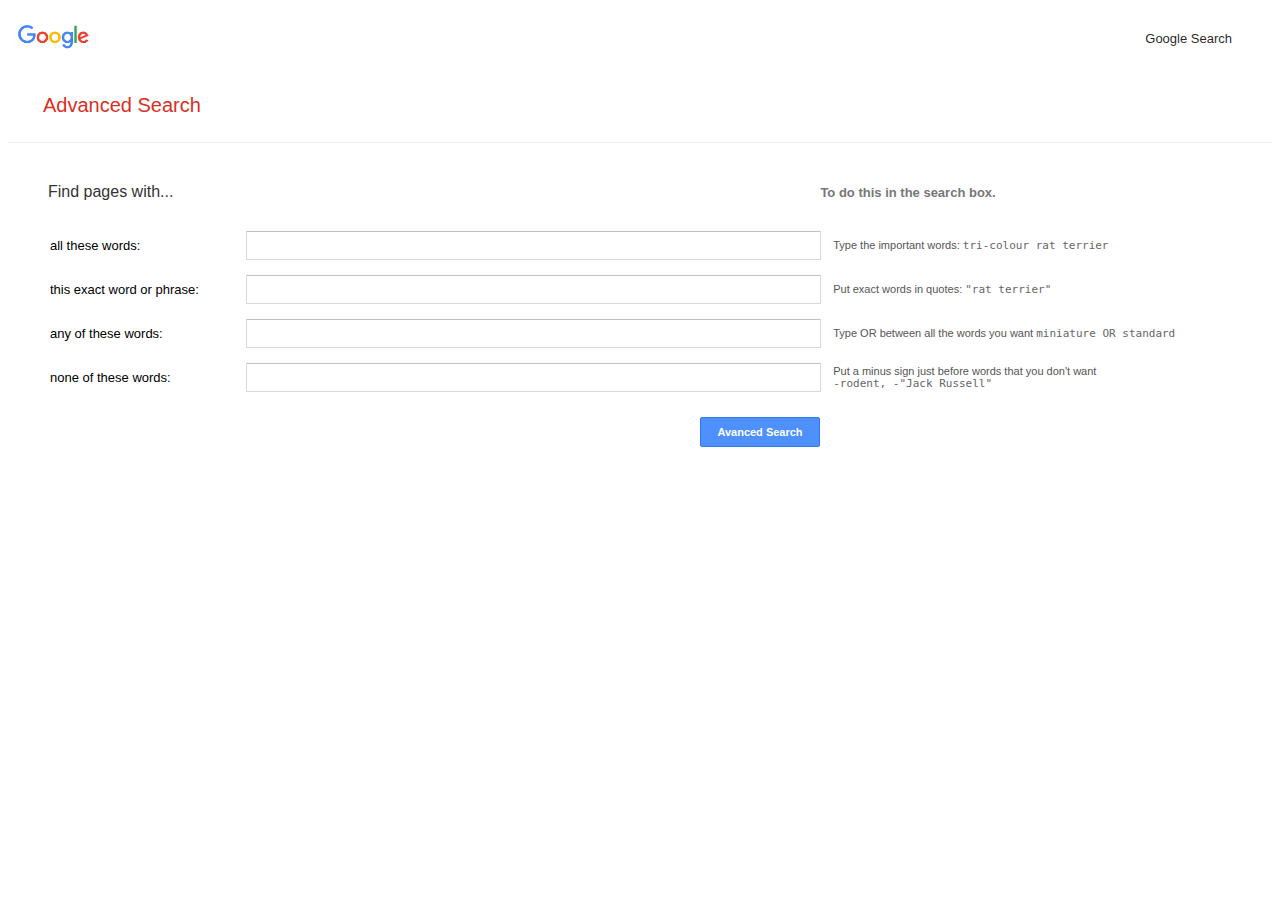
<file: advanced_search.html>
<!DOCTYPE html>
<html lang="en">
  <head>
    <meta charset="UTF-8" />
    <meta name="viewport" content="width=device-width, initial-scale=1.0" />
    <title>Google Advanced</title>
    <link rel="stylesheet" href="style.css" />
  </head>
  <body>
    <header>
      <nav id="advanced_nav">
        <a href="index.html"
          ><img src="google-text.png" alt="" id="google-text"
        /></a>
        <ul>
          <li>
            <a href="index.html" class="header-a-tag">Google Search</a>
          </li>
        </ul>
      </nav>
    </header>
    <div class="adv_search">
      <h2>Advanced Search</h2>
    </div>
    <div class="divider"></div>
    <form action="https://google.com/search">
      <div class="info-row">
        <div class="description">Find pages with...</div>
        <div class="blank-space"></div>
        <div class="instruction">To do this in the search box.</div>
      </div>
      <div class="input-row">
        <div class="text_description">all these words:</div>
        <div class="input_feild">
          <input type="text" name="as_q" />
        </div>
        <div class="example">
          Type the important words: <span>tri-colour rat terrier</span>
        </div>
      </div>
      <div class="input-row">
        <div class="text_description">this exact word or phrase:</div>
        <div class="input_feild">
          <input type="text" name="as_epq" />
        </div>
        <div class="example">
          Put exact words in quotes: <span>"rat terrier"</span>
        </div>
      </div>
      <div class="input-row">
        <div class="text_description">any of these words:</div>
        <div class="input_feild">
          <input type="text" name="as_oq" />
        </div>
        <div class="example">
          Type OR between all the words you want
          <span>miniature OR standard</span>
        </div>
      </div>
      <div class="input-row">
        <div class="text_description">none of these words:</div>
        <div class="input_feild">
          <input type="text" name="as_eq" />
        </div>
        <div class="example">
          Put a minus sign just before words that you don't want
          <span>-rodent, -"Jack Russell"</span>
        </div>
      </div>
      <div class="input-row">
        <div class="text_description"></div>
        <div class="adv_button">
          <input type="submit" value="Avanced Search" name="btnK" />
        </div>
      </div>
    </form>
  </body>
</html>
</file>
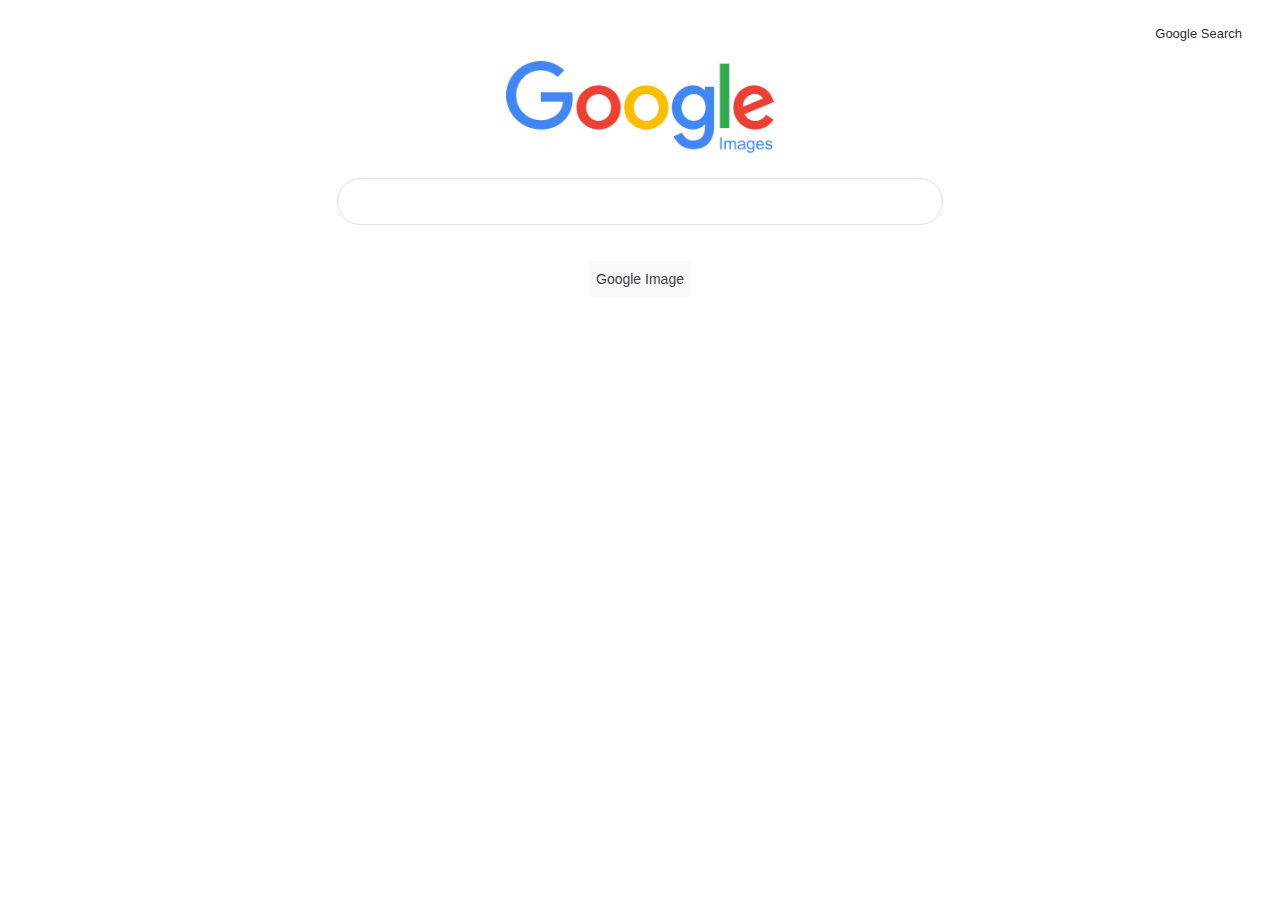
<file: image_search.html>
<!DOCTYPE html>
<html lang="en">
  <head>
    <meta charset="UTF-8" />
    <meta name="viewport" content="width=device-width, initial-scale=1.0" />
    <title>Image Search</title>
    <link rel="stylesheet" href="style.css" />
    <link
      rel="stylesheet"
      href="https://pro.fontawesome.com/releases/v5.10.0/css/all.css"
      integrity="sha384-AYmEC3Yw5cVb3ZcuHtOA93w35dYTsvhLPVnYs9eStHfGJvOvKxVfELGroGkvsg+p"
      crossorigin="anonymous"
    />
  </head>
  <body>
    <header>
      <nav>
        <ul>
          <li>
            <a href="index.html" class="header-a-tag"> Google Search</a>
          </li>
        </ul>
      </nav>
    </header>
    <div class="main-section">
      <div class="image">
        <img src="Google_Images.png" alt="Google logo" height="92" />
      </div>
      <form action="https://google.com/search">
        <div class="search-bar">
          <i class="fas fa-search"></i>
          <input type="text" name="q" />
          <input type="hidden" name="tbm" value="isch" />
        </div>
        <div class="button">
          <input type="submit" value="Google Image" name="btnK" />
        </div>
      </form>
  </body>
</html>
</file>
<file: style.css>
li {
  list-style: none;
  display: inline-block;
  margin-right: 30px;
}
nav {
  display: flex;
  justify-content: flex-end;
}
body {
  font-family: arial, sans-serif;
}
.header-a-tag {
  text-decoration: none;
  color: rgba(0,0,0,.87);
  font-family: arial,sans-serif;
  font-size: 13px;
}
.header-a-tag:hover{
  text-decoration: underline;
}
.header-a-tag:visited {
  text-decoration: none;
  color: black;
}
.header-a-tag:active {
  text-decoration: none;
  color: black;
}
.main-section {
  display: flex;
  flex-direction: column;
  align-items: center;
  justify-content: center;
  }
.image {
  display: flex;
  justify-content: center;
  margin-top: 3px;
  margin-bottom: 25px;
}
.search-bar {
  border: 1px solid #dfe1e5;
  height: 25px;
  border-radius: 26px;
  display: flex;
  align-items: center;
  padding: 10px;
  width: 584px;
  border: 1px solid #dfe1e5;
  margin-bottom: 25px;
}
  
i {
  color: #9aa0a6;
}
::before {
  margin-left: 10px;
}
.search-bar:hover{
  box-shadow: 0 1px 6px rgba(32,33,36,.28);
}
.search-bar input {
  width: 100%;
  border: none;
  box-shadow: none;
  outline: none !important;
  margin-left: 15px;
  font-size: 16px;
 
}
.button {
  display: flex;
  justify-content: center;
}
.button input:hover{
  box-shadow: 0 1px 1px rgba(0,0,0,.1);
  border: 1px solid #dadce0;
  color: #202124;
}
.button input:focus{
  border: 1px solid #4285f4;
  outline: none;
}

.button input{
  background-color: #f8f9fa;
  border: 1px solid #f8f9fa;
  border-radius: 4px;
  color: #3c4043;
  font-family: arial,sans-serif;
  font-size: 14px;
  margin: 11px 5px;
  padding: 0 16px;
  line-height: 27px;
  height: 36px;
  min-width: 54px;
  text-align: center;
  cursor: pointer;
  padding-block: 1px;
  padding-inline: 6px;
}
#other-lang {
  color: #4d5156;
  display: inline-block;
  line-height: 28px;
  font-size: small;
  font-family: arial,sans-serif;
  margin-top: 15px;
}
#other-lang a {
  padding: 0 3px;
  color: #1a0dab;
  text-decoration: none;
}
#other-lang a:hover {
  text-decoration: underline;
}
#advanced_nav {
  display: flex;
  justify-content: space-between;
  align-items: center;
  padding: 10px;
  font-size: small;
}
#google-text {
  height: 24px;
  cursor: pointer;
}
h2 {
  color: #d93025;
  font-size: 20px;
  margin-bottom: 20px;
  margin-left: 15px;
  margin-top: 15px;
  font-weight: normal;
}
.adv_search {
  margin: 25px 20px;
}
.divider {
  vertical-align: baseline;
  border-bottom: 1px solid #ebebeb;
}
.info-row {
  display: flex;
  align-items: center;
  max-width: 1140px;
  min-width: 200px;
  width: 96%;
  margin: 40px 2% 30px 40px;
}
.input-row {
  display: flex;
  align-items: center;
  max-width: 1140px;
  min-width: 200px;
  width: 96%;
  margin: 15px 2% 0 42px;
}
.description {
  font-size: 16px;
  min-width: 167px;
  width: 16%;
  font-weight: 500;
  color: #333;
}

.blank-space {
  min-width: 175px;
  width: 50%;
}
.instruction {
  color: #777;
  font-weight: bold;
  font-size: 13px;margin-left: 20px;
}
.text_description {
  width: 200px;
  font-size: 13px;
}
.input_feild {
  min-width: 167px;
  width: 50%;
}
.input_feild input {
  border-radius: 1px;
  border: 1px solid #d9d9d9;
  border-top: 1px solid #c0c0c0;
  font-size: 13px;
  height: 25px;
  padding: 1px 8px;
  width: 100%;
}
.input_feild input:focus {
  box-shadow: inset 0 1px 2px rgba(0,0,0,.3);
  border: 1px solid #4d90fe;
  outline: none;
}
.example {
  width: 32%;
  min-width: 160px;
  color: #555;
  font-size: 11px;
  padding-left: 30px;
}
span {
  color: #666;
  font-family: monospace;
  font-size: 11px;
  white-space: pre;
}
.adv_button {
  width: 50%;
  display: flex;
  justify-content: flex-end;
}
.adv_button input {
  background-color: #4d90fe;
  color: white;
  height: 30px;
  min-width: 120px;
  border: 1px solid #3079ed;
  color: #fff;
  border-radius: 2px;
  font-size: 11px;
  font-weight: bold;
  margin: 10px 0;
}
.adv_button input:hover {
  background-color: #357ae8;
  border: 1px solid #2f5bb7;
}
.adv_button input:active {
  background-color: #357ae8;
  border: 1px solid #2f5bb7;
  border-top: 1px solid #2f5bb7;
  box-shadow: inset 0 1px 2px rgba(0,0,0,.3);
}
.adv_button input:focus {
  background-color: #4d90fe;
  box-shadow: inset 0 0 0 1px #fff;
  border: rgba(0,0,0,0) solid 1px;
  outline: rgba(0,0,0,0) 0;
}
</file>
